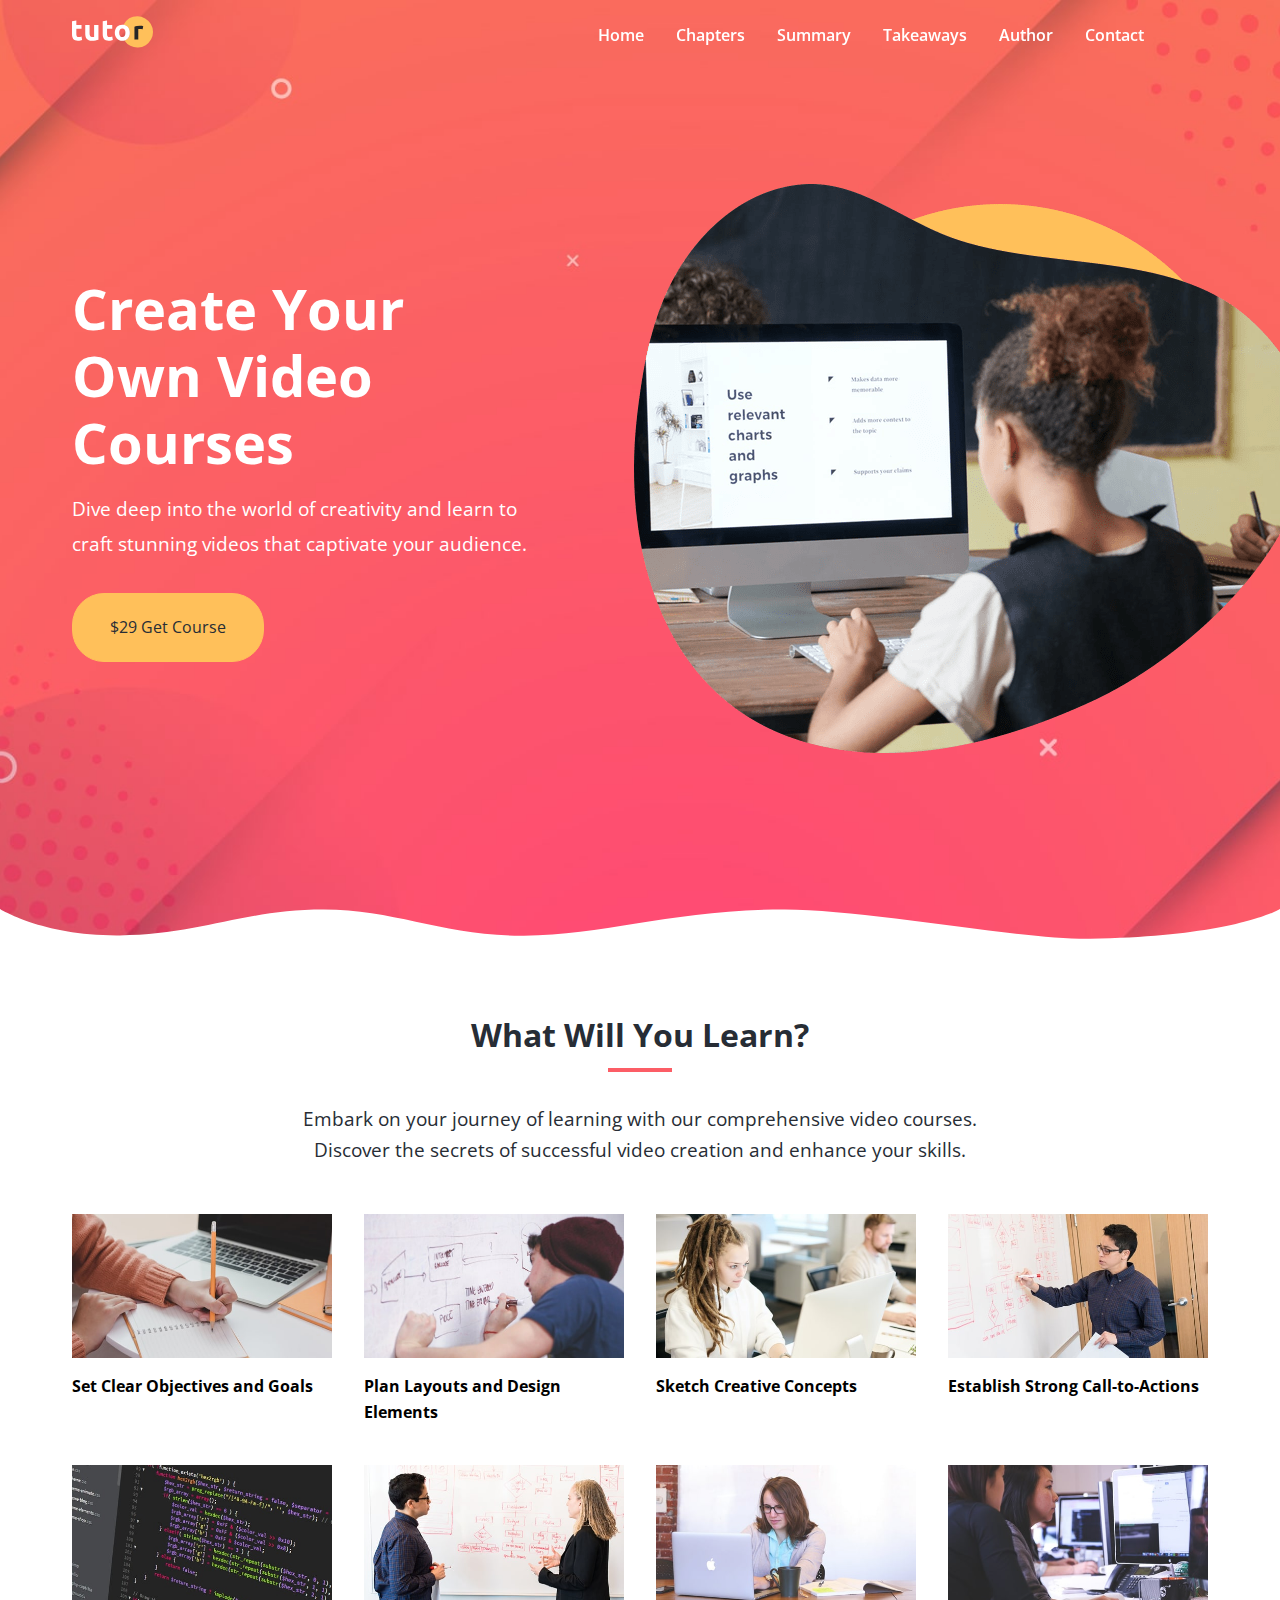
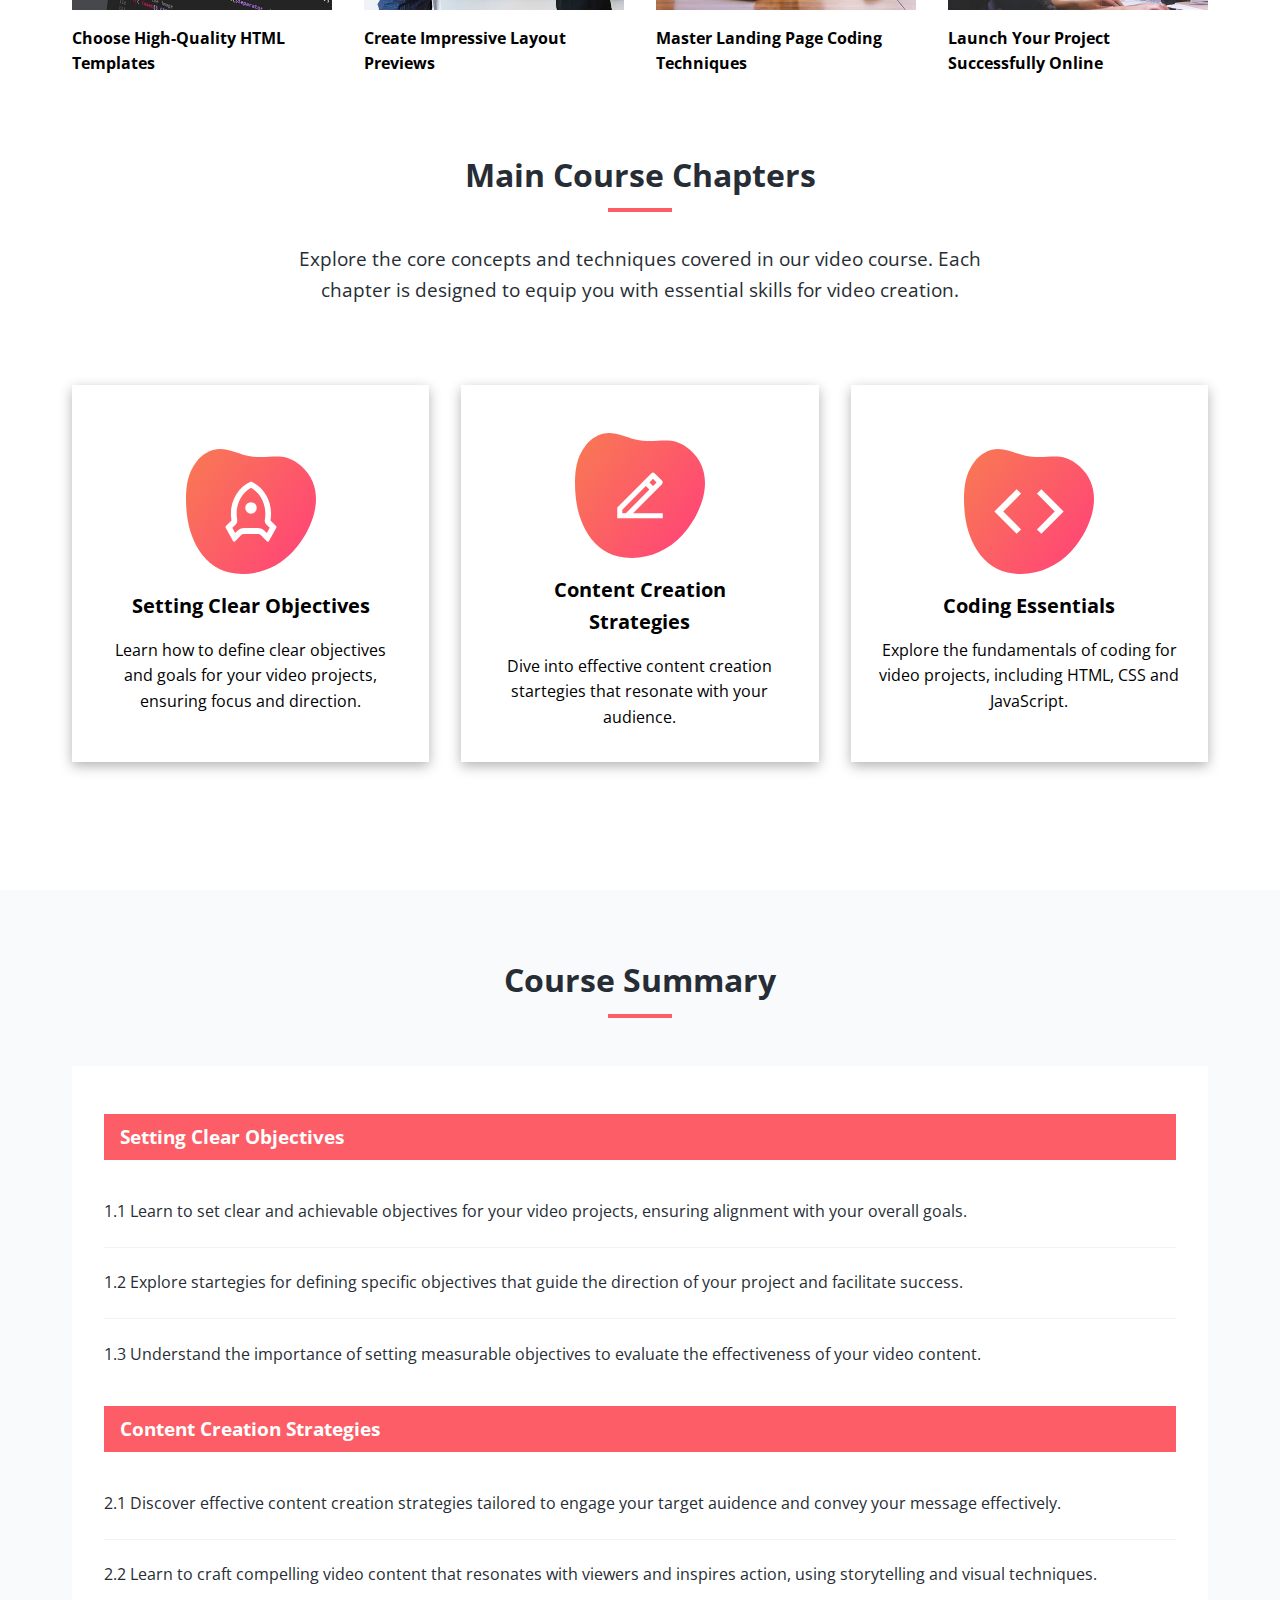
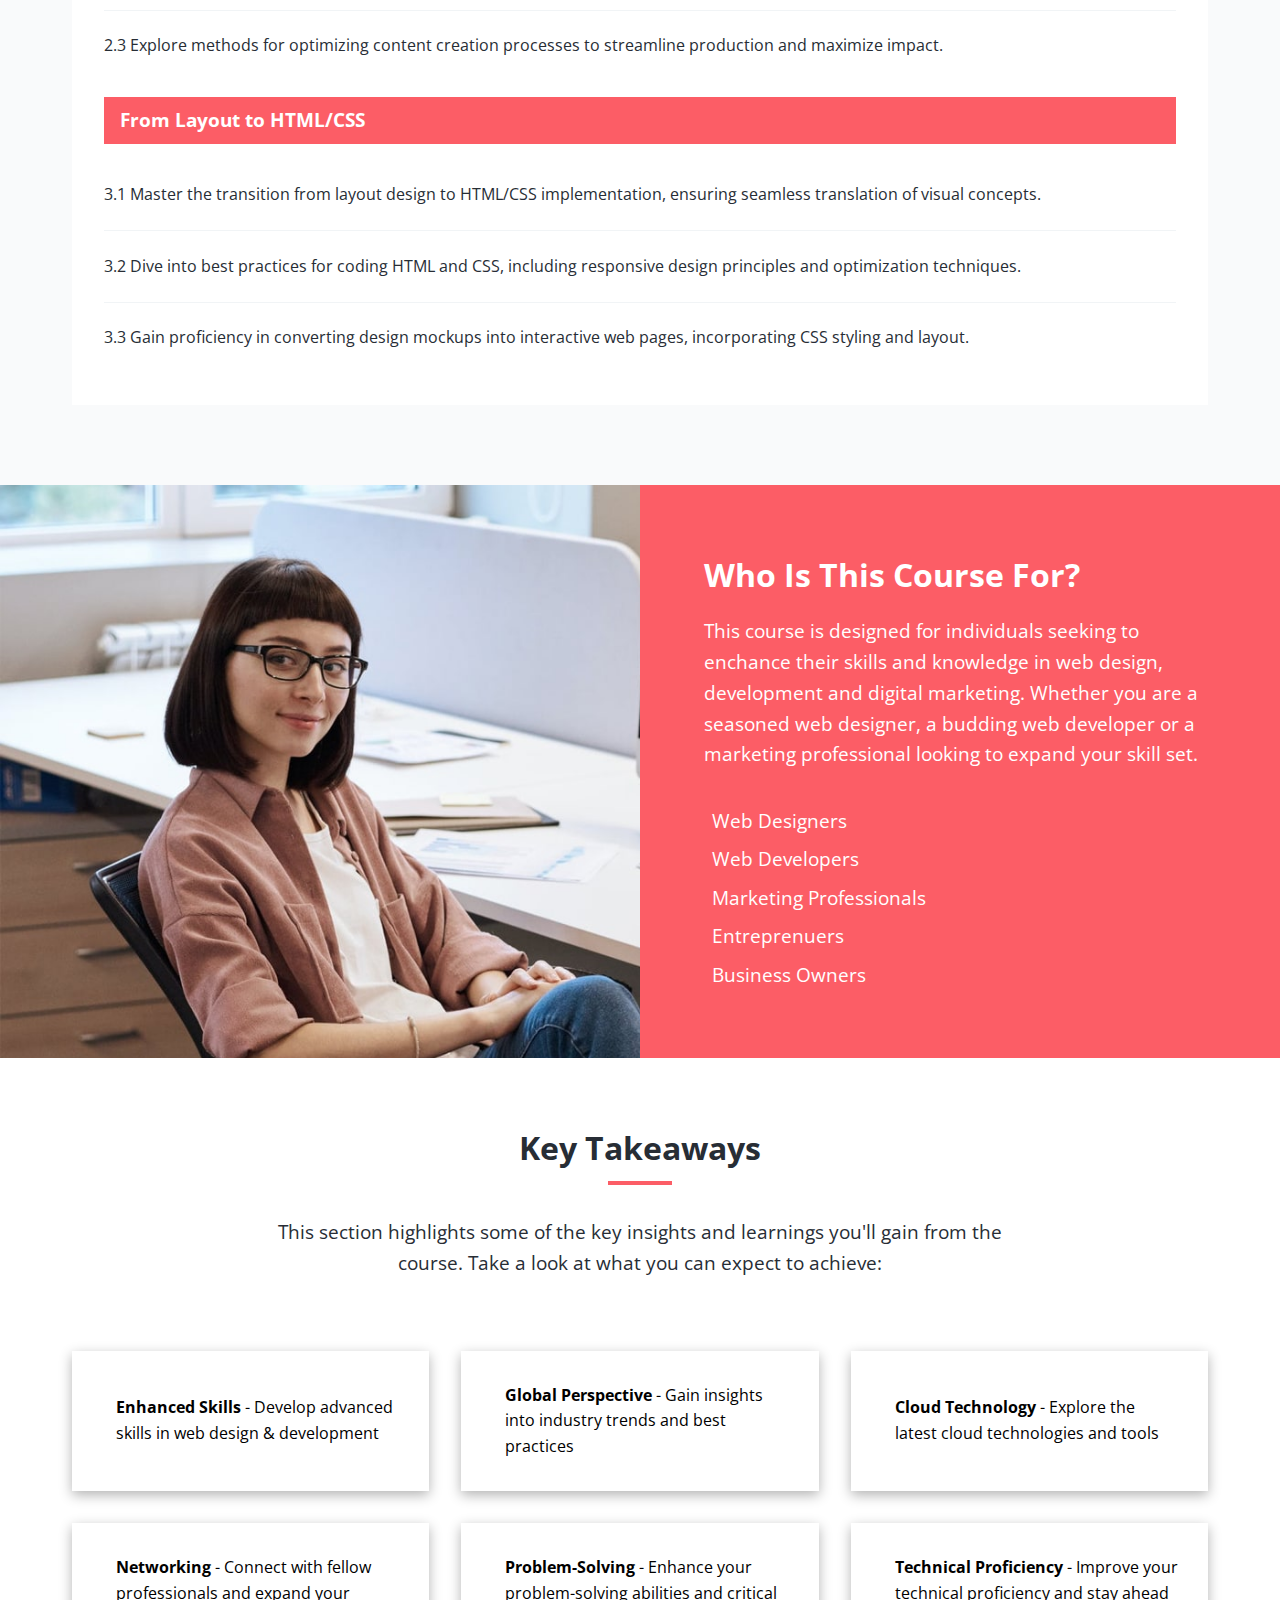
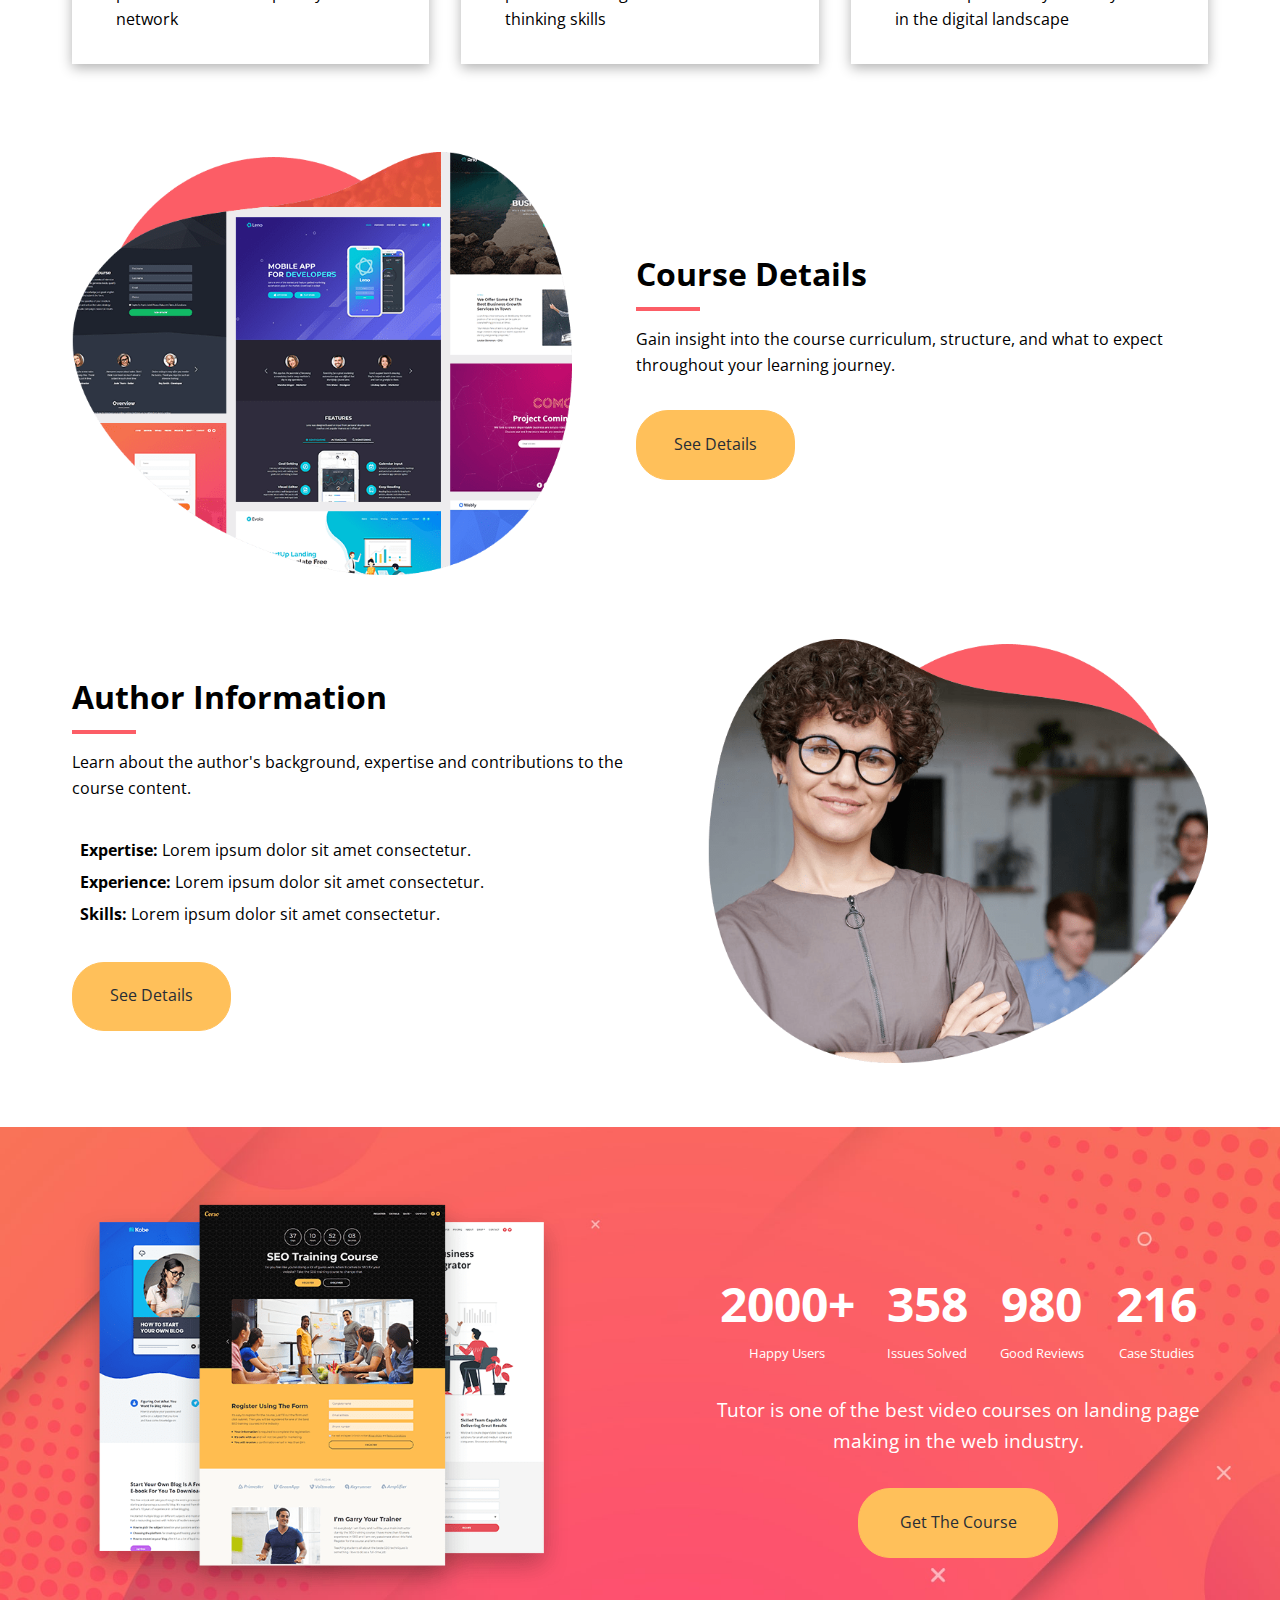
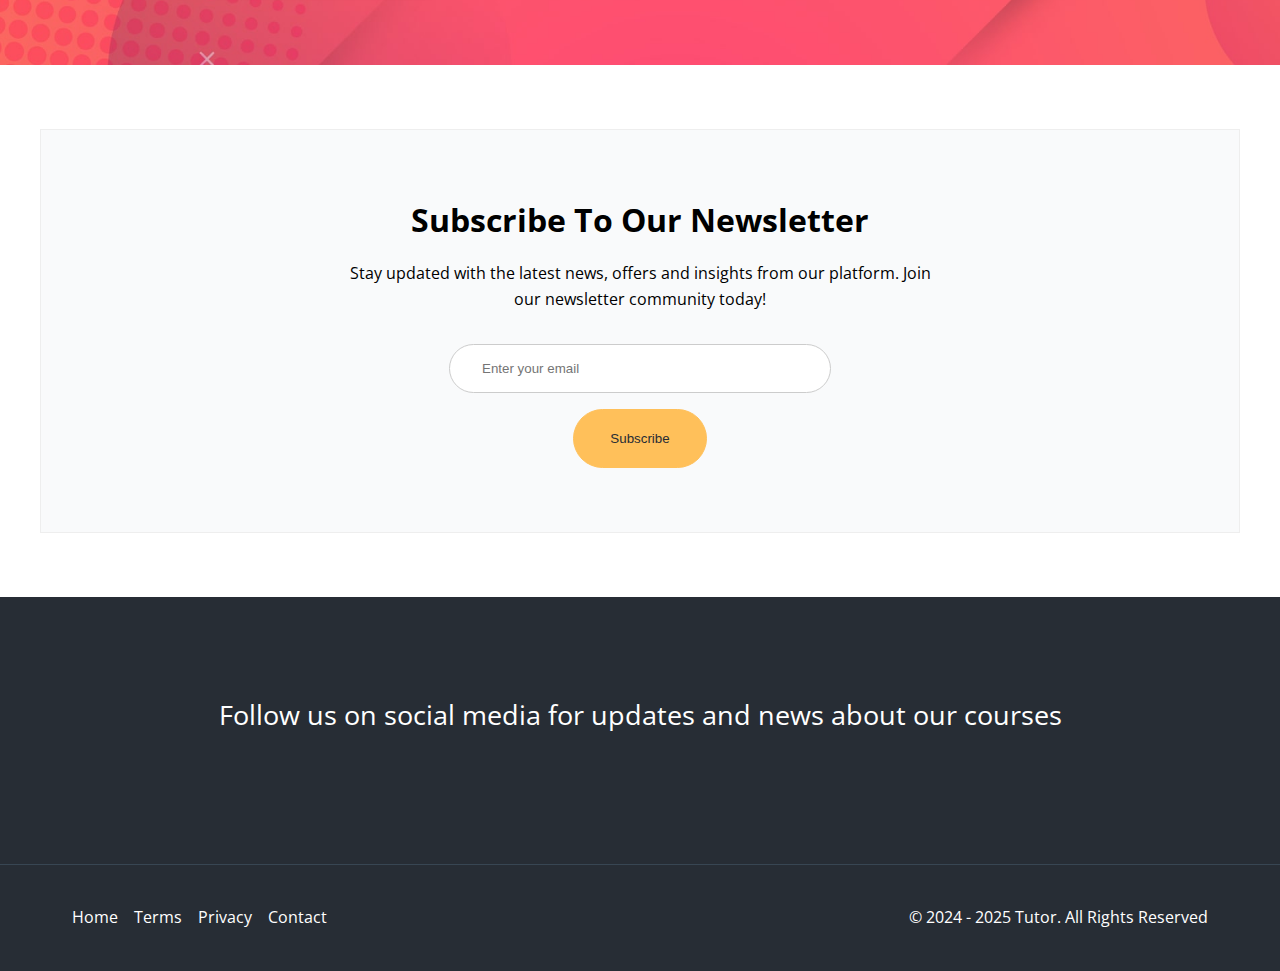
<file: index.html>
<!DOCTYPE html>
<html lang="en">
<head>
  <meta charset="UTF-8">
  <meta name="viewport" content="width=device-width, initial-scale=1.0">
  <link rel="preconnect" href="https://fonts.googleapis.com">
  <link rel="preconnect" href="https://fonts.gstatic.com" crossorigin>
  <link href="https://fonts.googleapis.com/css2?family=Open+Sans:ital,wght@0,300..800;1,300..800&display=swap" rel="stylesheet">
  <link rel="stylesheet" href="https://cdnjs.cloudflare.com/ajax/libs/font-awesome/6.5.2/css/all.min.css" integrity="sha512-SnH5WK+bZxgPHs44uWIX+LLJAJ9/2PkPKZ5QiAj6Ta86w+fsb2TkcmfRyVX3pBnMFcV7oQPJkl9QevSCWr3W6A==" crossorigin="anonymous" referrerpolicy="no-referrer" />
  <link rel="stylesheet" href="css/styles.css">
  <link rel="icon" href="images/favicon.png">
  <title>Welcome To Tutor</title>
</head>
<body>
  <!-- Navbar -->
  <nav class="navbar" role="navigation" aria-label="Main Navigation">
    <div class="navbar-flex container">
      <a href="/" aria-label="Logo Home Link">
        <img src="images/logo.svg" alt="Tutor Logo">
      </a>

      <!-- Desktop Menu -->
      <div class="main-menu-items">
        <ul class="main-menu-list">
          <li>
            <a href="/">Home</a>
          </li>

          <li>
            <a href="#chapters">Chapters</a>
          </li>

          <li>
            <a href="#summary">Summary</a>
          </li>

          <li>
            <a href="#takeaways">Takeaways</a>
          </li>

          <li>
            <a href="#author">Author</a>
          </li>

          <li>
            <a href="contact.html">Contact</a>
          </li>

          <li>
            <a href="facebook.com" target="_blank" aria-label="Follow us on Facebook">
              <i class="fa-brands fa-facebook"></i>
            </a>
          </li>

          <li>
            <a href="twitter.com" target="_blank" aria-label="Follow us on Twitter">
              <i class="fa-brands fa-twitter"></i>
            </a>
          </li>
        </ul>
      </div>

      <!-- Mobile Menu -->
      <div class="mobile-menu">
        <!-- Hamburger Button -->
        <div class="mobile-menu-toggle" role="button" aria-expanded="false" aria-controls="mobile-menu-items" aria-label="Open mobile menu" tabindex="0">
          <i class="fas fa-bars fa-2x"></i>
        </div>

        <!-- Mobile Menu Items -->
        <div id="mobile-menu-items" class="mobile-menu-items">
          <ul class="mobile-menu-list">
            <li>
              <a href="/">Home</a>
            </li>

            <li>
              <a href="#chapters">Chapters</a>
            </li>

            <li>
              <a href="#summary">Summary</a>
            </li>

            <li>
              <a href="#takeaways">Takeaways</a>
            </li>

            <li>
              <a href="#author">Author</a>
            </li>

            <li>
              <a href="contact.html">Contact</a>
            </li>

            <li>
              <a href="facebook.com" target="_blank" aria-label="Follow us on Facebook">
                <i class="fa-brands fa-facebook"></i>
              </a>
            </li>

            <li>
              <a href="twitter.com" target="_blank" aria-label="Follow us on Twitter">
                <i class="fa-brands fa-twitter"></i>
              </a>
            </li>
          </ul>
        </div>
      </div>
    </div>
  </nav>

  <!-- Hero Section -->
  <header class="hero">
    <div class="container hero-flex">
      <div class="hero-content">
        <h1>Create Your Own Video Courses</h1>
        <p>Dive deep into the world of creativity and learn to craft stunning videos that captivate your audience.</p>
        <a href="" class="btn">$29 Get Course</a>
      </div>
      <img src="images/header-course.png" alt="hero">
    </div>

    <svg
      class="frame-decoration"
      data-name="Layer 2"
      xmlns="http://www.w3.org/2000/svg"
      preserveAspectRatio="none"
      viewBox="0 0 1920 192.275"
    >
      <defs>
        <style>
          .cls-1 {
            fill: #ffffff;
          }
        </style>
      </defs>
      <title>frame-decoration</title>
      <path
        class="cls-1"
        d="M0,158.755s63.9,52.163,179.472,50.736c121.494-1.5,185.839-49.738,305.984-49.733,109.21,0,181.491,51.733,300.537,50.233,123.941-1.562,225.214-50.126,390.43-50.374,123.821-.185,353.982,58.374,458.976,56.373,217.907-4.153,284.6-57.236,284.6-57.236V351.03H0V158.755Z"
        transform="translate(0 -158.755)"
      />
    </svg>
  </header>

  <!-- Learn Section -->
  <section class="learn">
    <div class="container">
      <div class="section-header">
        <h2>What Will You Learn?</h2>
        <div class="heading-border"></div>
        <p>Embark on your journey of learning with our comprehensive video courses. Discover the secrets of successful video creation and enhance your skills.</p>
      </div>

      <div class="topics">
        <div class="topic">
          <div class="topic-image">
            <img src="images/description-1.jpg" alt="topic">
          </div>
          <div class="topic-text">
            <h3>Set Clear Objectives and Goals</h3>
          </div>
        </div>

        <div class="topic">
          <div class="topic-image">
            <img src="images/description-2.jpg" alt="topic">
          </div>
          <div class="topic-text">
            <h3>Plan Layouts and Design Elements</h3>
          </div>
        </div>

        <div class="topic">
          <div class="topic-image">
            <img src="images/description-3.jpg" alt="topic">
          </div>
          <div class="topic-text">
            <h3>Sketch Creative Concepts</h3>
          </div>
        </div>

        <div class="topic">
          <div class="topic-image">
            <img src="images/description-4.jpg" alt="topic">
          </div>
          <div class="topic-text">
            <h3>Establish Strong Call-to-Actions</h3>
          </div>
        </div>

        <div class="topic">
          <div class="topic-image">
            <img src="images/description-5.jpg" alt="topic">
          </div>
          <div class="topic-text">
            <h3>Choose High-Quality HTML Templates</h3>
          </div>
        </div>

        <div class="topic">
          <div class="topic-image">
            <img src="images/description-6.jpg" alt="topic">
          </div>
          <div class="topic-text">
            <h3>Create Impressive Layout Previews</h3>
          </div>
        </div>

        <div class="topic">
          <div class="topic-image">
            <img src="images/description-7.jpg" alt="topic">
          </div>
          <div class="topic-text">
            <h3>Master Landing Page Coding Techniques</h3>
          </div>
        </div>

        <div class="topic">
          <div class="topic-image">
            <img src="images/description-8.jpg" alt="topic">
          </div>
          <div class="topic-text">
            <h3>Launch Your Project Successfully Online</h3>
          </div>
        </div>
      </div>
    </div>
  </section>

  <!-- Course Chapters Section -->
  <section id="chapters" class="chapters section">
    <div class="container">
      <div class="section-header">
        <h2>Main Course Chapters</h2>
        <div class="heading-border"></div>
        <p>Explore the core concepts and techniques covered in our video course. Each chapter is designed to equip you with essential skills for video creation.</p>
      </div>

      <div class="chapter-cards">
        <div class="card">
          <img src="images/chapters-icon-1.svg" alt="chapter 1">
          <h3>Setting Clear Objectives</h3>
          <p>Learn how to define clear objectives and goals for your video projects, ensuring focus and direction.</p>
        </div>

        <div class="card">
          <img src="images/chapters-icon-2.svg" alt="chapter 2">
          <h3>Content Creation Strategies</h3>
          <p>Dive into effective content creation startegies that resonate with your audience.</p>
        </div>

        <div class="card">
          <img src="images/chapters-icon-3.svg" alt="chapter 3">
          <h3>Coding Essentials</h3>
          <p>Explore the fundamentals of coding for video projects, including HTML, CSS and JavaScript.</p>
        </div>
      </div>
    </div>
  </section>

  <!-- Course Summary Section -->
  <section id="summary" class="summary">
    <div class="container">
      <div class="section-header">
        <h2>Course Summary</h2>
        <div class="heading-border"></div>
      </div>

      <div class="section-lists">
        <div class="list">
          <div class="list-header">Setting Clear Objectives</div>
          <div class="list-item">1.1 Learn to set clear and achievable objectives for your video projects, ensuring alignment with your overall goals.</div>
          <div class="list-item">1.2 Explore startegies for defining specific objectives that guide the direction of your project and facilitate success.</div>
          <div class="list-item">1.3 Understand the importance of setting measurable objectives to evaluate the effectiveness of your video content.</div>
        </div>

        <div class="list">
          <div class="list-header">Content Creation Strategies</div>
          <div class="list-item">2.1 Discover effective content creation strategies tailored to engage your target auidence and convey your message effectively.</div>
          <div class="list-item">2.2 Learn to craft compelling video content that resonates with viewers and inspires action, using storytelling and visual techniques.</div>
          <div class="list-item">2.3 Explore methods for optimizing content creation processes to streamline production and maximize impact.</div>
        </div>

        <div class="list">
          <div class="list-header">From Layout to HTML/CSS</div>
          <div class="list-item">3.1 Master the transition from layout design to HTML/CSS implementation, ensuring seamless translation of visual concepts.</div>
          <div class="list-item">3.2 Dive into best practices for coding HTML and CSS, including responsive design principles and optimization techniques.</div>
          <div class="list-item">3.3 Gain proficiency in converting design mockups into interactive web pages, incorporating CSS styling and layout.</div>
        </div>
      </div>
    </div>
  </section>

  <!-- Info Section -->
  <section id="info" class="info">
    <div class="info-container">
      <div class="info-left"></div>
      <div class="info-content">
        <h2>Who Is This Course For?</h2>
        <p>This course is designed for individuals seeking to enchance their skills and knowledge in web design, development and digital marketing. Whether you are a seasoned web designer, a budding web developer or a marketing professional looking to expand your skill set.</p>
        <ul>
          <li><i class="fas fa-check"></i> Web Designers</li>
          <li><i class="fas fa-check"></i> Web Developers</li>
          <li><i class="fas fa-check"></i> Marketing Professionals</li>
          <li><i class="fas fa-check"></i> Entreprenuers</li>
          <li><i class="fas fa-check"></i> Business Owners</li>
        </ul>
      </div>
    </div>
  </section>

  <!-- Takeaways Section -->
  <section id="takeaways" class="takeaways section">
    <div class="container">
      <div class="section-header">
        <h2>Key Takeaways</h2>
        <div class="heading-border"></div>
        <p>This section highlights some of the key insights and learnings you'll gain from the course. Take a look at what you can expect to achieve:</p>
      </div>
      <div class="takeaways-cards">
        <div class="card">
          <i class="fas fa-rocket fa-3x text-primary"></i>
          <p><strong>Enhanced Skills</strong> - Develop advanced skills in web design & development</p>
        </div>

        <div class="card">
          <i class="fas fa-globe fa-3x text-primary"></i>
          <p><strong>Global Perspective</strong> - Gain insights into industry trends and best practices</p>
        </div>

        <div class="card">
          <i class="fas fa-cloud fa-3x text-primary"></i>
          <p><strong>Cloud Technology</strong> - Explore the latest cloud technologies and tools</p>
        </div>

        <div class="card">
          <i class="fas fa-user fa-3x text-primary"></i>
          <p><strong>Networking</strong> - Connect with fellow professionals and expand your network</p>
        </div>

        <div class="card">
          <i class="fas fa-cog fa-3x text-primary"></i>
          <p><strong>Problem-Solving</strong> - Enhance your problem-solving abilities and critical thinking skills</p>
        </div>

        <div class="card">
          <i class="fas fa-server fa-3x text-primary"></i>
          <p><strong>Technical Proficiency</strong> - Improve your technical proficiency and stay ahead in the digital landscape</p>
        </div>
      </div>
    </div>
  </section>

  <!-- Course Details Section -->
  <section id="details" class="details section">
    <div class="container details-flex">
      <img src="images/details.png" alt="details">
      <div class="details-content">
        <h2>Course Details</h2>
        <div class="heading-border"></div>
        <p>Gain insight into the course curriculum, structure, and what to expect throughout your learning journey.</p>
        <a href="#" class="btn">See Details</a>
      </div>
    </div>
  </section>

  <!-- Author Info Section -->
  <section id="author" class="details section">
    <div class="container details-flex">
      <img src="images/author.png" alt="author">
      <div class="details-content">
        <h2>Author Information</h2>
        <div class="heading-border"></div>
        <p>Learn about the author's background, expertise and contributions to the course content.</p>
        <ul>
          <li>
            <i class="fas fa-chevron-circle-right text-primary"></i>
            <strong>Expertise:</strong> Lorem ipsum dolor sit amet consectetur.
          </li>

          <li>
            <i class="fas fa-chevron-circle-right text-primary"></i>
            <strong>Experience:</strong> Lorem ipsum dolor sit amet consectetur.
          </li>

          <li>
            <i class="fas fa-chevron-circle-right text-primary"></i>
            <strong>Skills:</strong> Lorem ipsum dolor sit amet consectetur.
          </li>
        </ul>
        <a href="#" class="btn">See Details</a>
      </div>
    </div>
  </section>

  <!-- Stats Section -->
  <section id="stats" class="stats section">
    <div class="container stats-flex">
      <img src="images/stats.png" alt="stats">
      <div class="stats-content">
        <div class="stats-numbers">
          <div>
            <h3 aria-labelledby="stats-happy-users">2000+</h3>
            <p id="stats-happy-users">Happy Users</p>
          </div>

          <div>
            <h3 aria-labelledby="stats-issues-solved">358</h3>
            <p id="stats-issues-solved">Issues Solved</p>
          </div>

          <div>
            <h3 aria-labelledby="stats-good-reviews">980</h3>
            <p id="stats-good-reviews">Good Reviews</p>
          </div>

          <div>
            <h3 aria-labelledby="stats-case-studies">216</h3>
            <p id="stats-case-studies">Case Studies</p>
          </div>
        </div>

        <p class="stats-text">Tutor is one of the best video courses on landing page making in the web industry.</p>
        <a href="#" class="btn">Get The Course</a>
      </div>
    </div>
  </section>

  <!-- Newsletter Section -->
  <section id="newsletter" class="newsletter section">
    <div class="container newsletter-flex">
      <h2>Subscribe To Our Newsletter</h2>
      <p>Stay updated with the latest news, offers and insights from our platform. Join our newsletter community today!</p>
      <form>
        <input type="email" name="email" id="email" placeholder="Enter your email">
        <button type="submit" class="btn">Subscribe</button>
      </form>
    </div>
  </section>

  <!-- Social -->
  <section class="social section">
    <div class="container">
      <p>Follow us on social media for updates and news about our courses</p>
      <div class="social-icons">
        <a href="https://facebook.com" target="_blank" aria-label="Follow us on Facebook"><i class="fa-brands fa-facebook fa-2x"></i></a>
        <a href="https://twitter.com" target="_blank" aria-label="Follow us on Twitter"><i class="fa-brands fa-twitter fa-2x"></i></a>
        <a href="https://instagram.com" target="_blank" aria-label="Follow us on Instagram"><i class="fa-brands fa-instagram fa-2x"></i></a>
        <a href="https://linkedin.com" target="_blank" aria-label="Follow us on LinkedIn"><i class="fa-brands fa-linkedin fa-2x"></i></a>
        <a href="https://youtube.com" target="_blank" aria-label="Follow us on YouTube"><i class="fa-brands fa-youtube fa-2x"></i></a>
        <a href="https://pinterest.com" target="_blank" aria-label="Follow us on Pinterest"><i class="fa-brands fa-pinterest fa-2x"></i></a>
      </div>
    </div>
  </section>

  <!-- Footer -->
  <footer class="footer">
    <div class="container footer-flex">
      <ul class="footer-links">
        <li><a href="#">Home</a></li>
        <li><a href="#">Terms</a></li>
        <li><a href="#">Privacy</a></li>
        <li><a href="contact.html">Contact</a></li>
      </ul>

      <p>&copy; 2024 - 2025 Tutor. All Rights Reserved</p>
    </div>
  </footer>

  <script src="./js/script.js"></script>
</body>
</html>
</file>
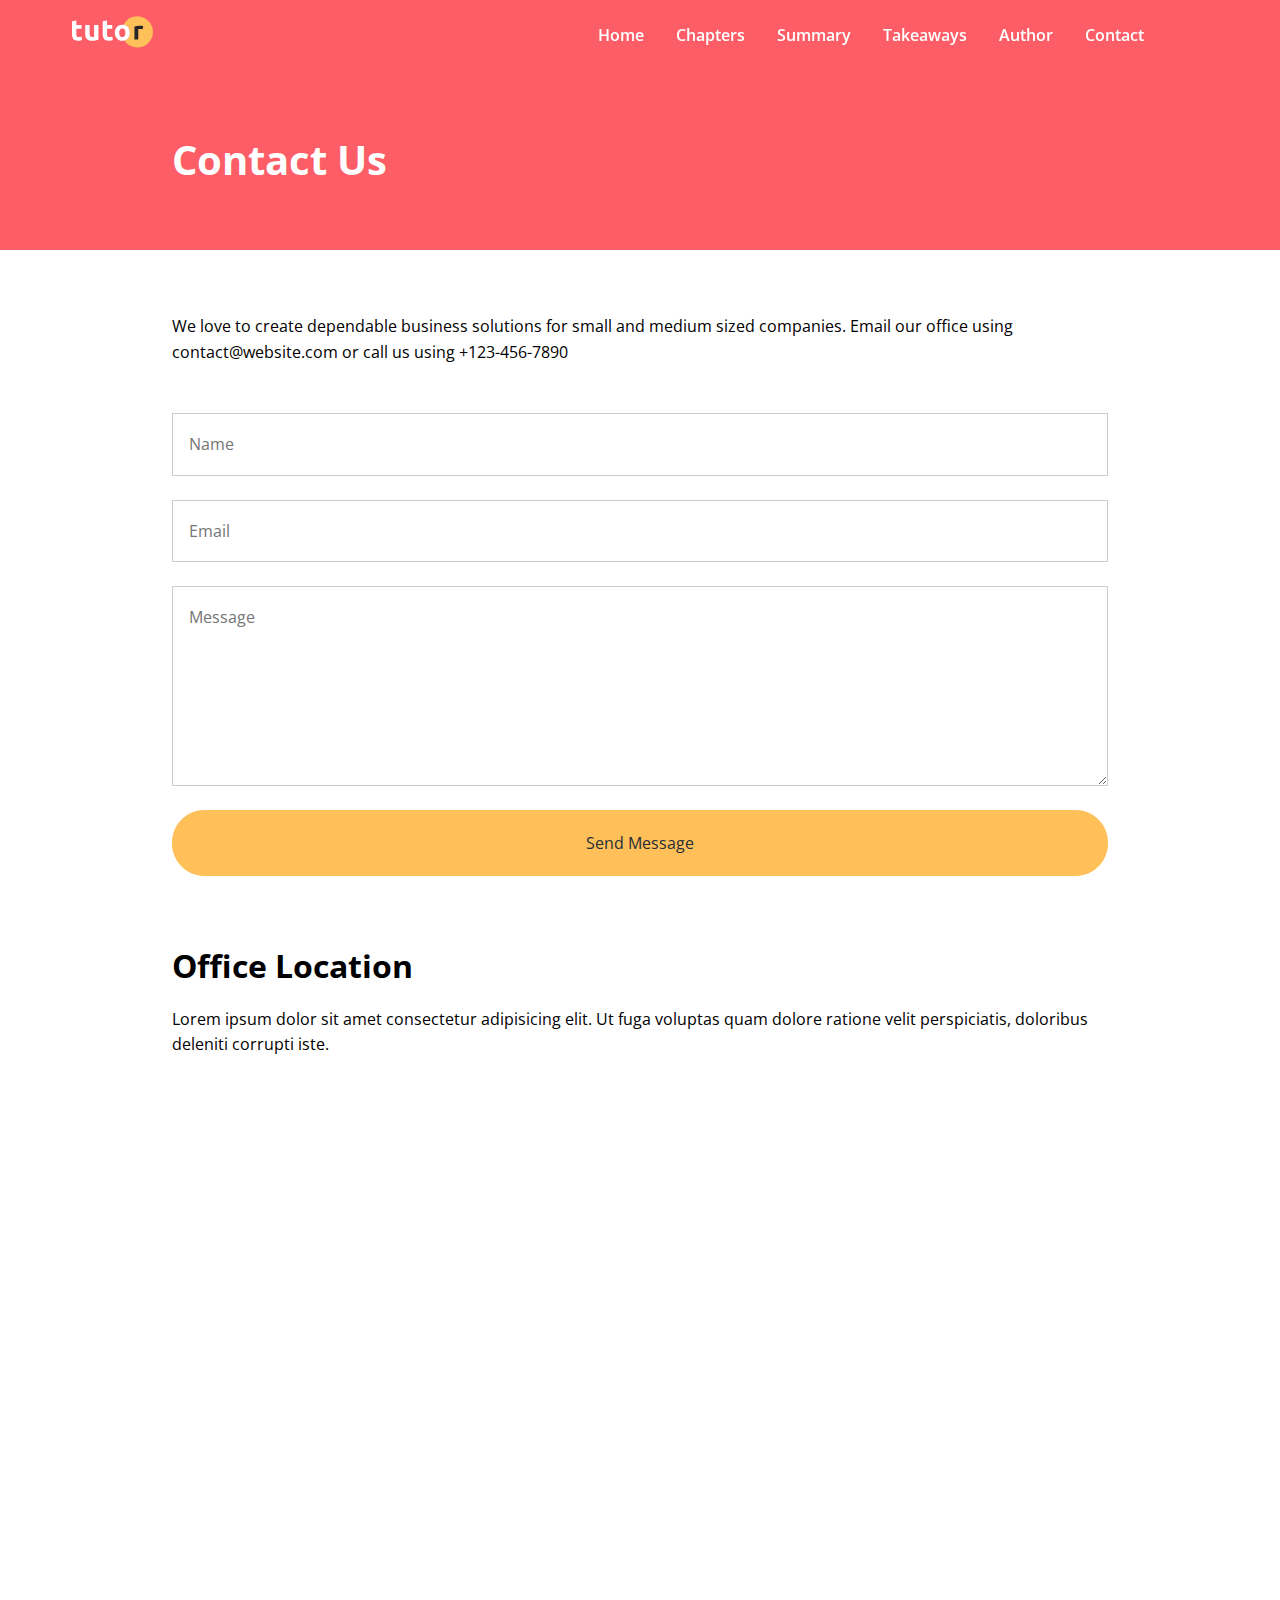
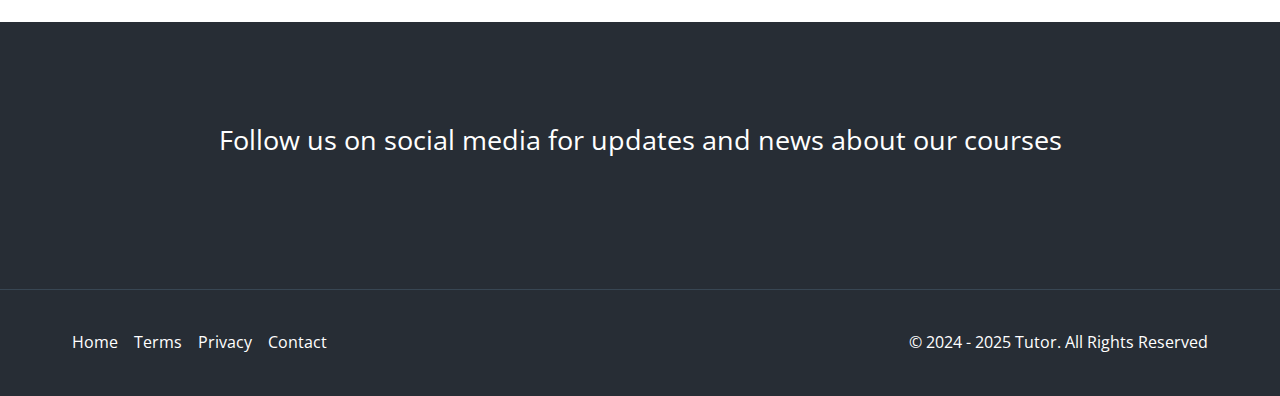
<file: contact.html>
<!DOCTYPE html>
<html lang="en">
<head>
  <meta charset="UTF-8">
  <meta name="viewport" content="width=device-width, initial-scale=1.0">
  <link rel="preconnect" href="https://fonts.googleapis.com">
  <link rel="preconnect" href="https://fonts.gstatic.com" crossorigin>
  <link href="https://fonts.googleapis.com/css2?family=Open+Sans:ital,wght@0,300..800;1,300..800&display=swap" rel="stylesheet">
  <link rel="stylesheet" href="https://cdnjs.cloudflare.com/ajax/libs/font-awesome/6.5.2/css/all.min.css" integrity="sha512-SnH5WK+bZxgPHs44uWIX+LLJAJ9/2PkPKZ5QiAj6Ta86w+fsb2TkcmfRyVX3pBnMFcV7oQPJkl9QevSCWr3W6A==" crossorigin="anonymous" referrerpolicy="no-referrer" />
  <link rel="stylesheet" href="css/styles.css">
  <link rel="icon" href="images/favicon.png">
  <title>Welcome To Tutor</title>
</head>
<body>
  <!-- Navbar -->
  <nav class="navbar" role="navigation" aria-label="Main Navigation">
    <div class="navbar-flex container">
      <a href="/" aria-label="Logo Home Link">
        <img src="images/logo.svg" alt="Tutor Logo">
      </a>

      <!-- Desktop Menu -->
      <div class="main-menu-items">
        <ul class="main-menu-list">
          <li>
            <a href="/">Home</a>
          </li>

          <li>
            <a href="#chapters">Chapters</a>
          </li>

          <li>
            <a href="#summary">Summary</a>
          </li>

          <li>
            <a href="#takeaways">Takeaways</a>
          </li>

          <li>
            <a href="#author">Author</a>
          </li>

          <li>
            <a href="contact.html">Contact</a>
          </li>

          <li>
            <a href="facebook.com" target="_blank" aria-label="Follow us on Facebook">
              <i class="fa-brands fa-facebook"></i>
            </a>
          </li>

          <li>
            <a href="twitter.com" target="_blank" aria-label="Follow us on Twitter">
              <i class="fa-brands fa-twitter"></i>
            </a>
          </li>
        </ul>
      </div>

      <!-- Mobile Menu -->
      <div class="mobile-menu">
        <!-- Hamburger Button -->
        <div class="mobile-menu-toggle" role="button" aria-expanded="false" aria-controls="mobile-menu-items" aria-label="Open mobile menu" tabindex="0">
          <i class="fas fa-bars fa-2x"></i>
        </div>

        <!-- Mobile Menu Items -->
        <div id="mobile-menu-items" class="mobile-menu-items">
          <ul class="mobile-menu-list">
            <li>
              <a href="/">Home</a>
            </li>

            <li>
              <a href="#chapters">Chapters</a>
            </li>

            <li>
              <a href="#summary">Summary</a>
            </li>

            <li>
              <a href="#takeaways">Takeaways</a>
            </li>

            <li>
              <a href="#author">Author</a>
            </li>

            <li>
              <a href="contact.html">Contact</a>
            </li>

            <li>
              <a href="facebook.com" target="_blank" aria-label="Follow us on Facebook">
                <i class="fa-brands fa-facebook"></i>
              </a>
            </li>

            <li>
              <a href="twitter.com" target="_blank" aria-label="Follow us on Twitter">
                <i class="fa-brands fa-twitter"></i>
              </a>
            </li>
          </ul>
        </div>
      </div>
    </div>
  </nav>

  <!-- Inner Header -->
  <header class="inner-header">
    <div class="container-sm">
      <h1>Contact Us</h1>
    </div>
  </header>

  <!-- Contact Form -->
  <section class="contact-form section">
    <div class="container-sm">
      <p>We love to create dependable business solutions for small and medium sized companies. Email our office using contact@website.com or call us using +123-456-7890</p>

      <form>
        <input type="text" name="name" placeholder="Name">
        <input type="email" name="email" placeholder="Email">
        <textarea name="message" placeholder="Message"></textarea>
        <button type="submit" class="btn">Send Message</button>
      </form>
    </div>
  </section>

  <!-- Location -->
  <section class="location section">
    <div class="container-sm">
      <h2>Office Location</h2>
      <p>Lorem ipsum dolor sit amet consectetur adipisicing elit. Ut fuga voluptas quam dolore ratione velit perspiciatis, doloribus deleniti corrupti iste.</p>
      <div class="map">
        <iframe src="https://www.google.com/maps/embed?pb=!1m18!1m12!1m3!1d1241.5303553091994!2d-0.14076024298621118!3d51.51210217963597!2m3!1f0!2f0!3f0!3m2!1i1024!2i768!4f13.1!3m3!1m2!1s0x487604d502268421%3A0x6a7d62889992f993!2sRegent+St%2C+Soho%2C+London+W1B+5TH%2C+UK!5e0!3m2!1sen!2sro!4v1476174541049" allowfullscreen></iframe>
      </div>
    </div>
  </section>

  <!-- Social -->
  <section class="social section">
    <div class="container">
      <p>Follow us on social media for updates and news about our courses</p>
      <div class="social-icons">
        <a href="https://facebook.com" target="_blank" aria-label="Follow us on Facebook"><i class="fa-brands fa-facebook fa-2x"></i></a>
        <a href="https://twitter.com" target="_blank" aria-label="Follow us on Twitter"><i class="fa-brands fa-twitter fa-2x"></i></a>
        <a href="https://instagram.com" target="_blank" aria-label="Follow us on Instagram"><i class="fa-brands fa-instagram fa-2x"></i></a>
        <a href="https://linkedin.com" target="_blank" aria-label="Follow us on LinkedIn"><i class="fa-brands fa-linkedin fa-2x"></i></a>
        <a href="https://youtube.com" target="_blank" aria-label="Follow us on YouTube"><i class="fa-brands fa-youtube fa-2x"></i></a>
        <a href="https://pinterest.com" target="_blank" aria-label="Follow us on Pinterest"><i class="fa-brands fa-pinterest fa-2x"></i></a>
      </div>
    </div>
  </section>

  <!-- Footer -->
  <footer class="footer">
    <div class="container footer-flex">
      <ul class="footer-links">
        <li><a href="#">Home</a></li>
        <li><a href="#">Terms</a></li>
        <li><a href="#">Privacy</a></li>
        <li><a href="contact.html">Contact</a></li>
      </ul>

      <p>&copy; 2024 - 2025 Tutor. All Rights Reserved</p>
    </div>
  </footer>

  <script src="./js/script.js"></script>
</body>
</html>
</file>
<file: css/styles.css>
*,
*::before,
*::after {
  margin: 0;
  padding: 0;
  box-sizing: border-box;
}

:root {
  --primary-color: #fc5d66;
  --secondary-color: #ffc05a;
  --light-color: #f9fafb;
  --dark-color: #272d35;
}

html,
body {
  font-family: 'Open Sans', sans-serif;
  line-height: 1.6;
  scroll-behavior: smooth;
}

a {
  text-decoration: none;
}

ul {
  list-style: none;
}

img {
  max-width: 100%;
}

/* Utility Classes */
.container {
  max-width: 1200px;
  margin: 0 auto;
  padding: 0 2rem;
}

.container-sm {
  max-width: 1000px;
  margin: 0 auto;
  padding: 0 2rem;
}

/* Button */
.btn {
  display: inline-block;
  padding: 1.3rem 2.3rem;
  border: 1px solid var(--secondary-color);
  border-radius: 32px;
  background-color: var(--secondary-color);
  color: var(--dark-color);
  cursor: pointer;
  transition: all 0.2s;
}

.btn:hover {
  background-color: var(--primary-color);
  color: #fff;
  border-color: #fff;
}

/* Text Classes */
.text-primary {
  color: var(--primary-color);
}

.text-secondary {
  color: var(--secondary-color);
}

.section {
  margin: 4rem 0;
}

/* Section Header */
.section-header {
  max-width: 750px;
  margin: 0 auto;
  text-align: center;
  margin-bottom: 3rem;
}

.section-header h2 {
  font-size: 2rem;
  font-weight: 700;
  color: var(--dark-color);
  margin-bottom: 0.5rem;
}

.section-header p {
  font-size: 1.2rem;
  color: var(--dark-color);
}

.heading-border {
  width: 64px;
  height: 4px;
  background-color: var(--primary-color);
  margin: 0 auto 2rem;
}

/* Card */
.card {
  display: flex;
  flex-direction: column;
  align-items: center;
  justify-content: center;
  text-align: center;
  padding: 2rem 1.75rem;
  background-color: #fff;
  box-shadow: 0 4px 12px 0 rgba(0, 0, 0, 0.3);
}

/* Navbar */
.navbar {
  background-color: transparent;
  color: #fff;
  padding: 1rem 2rem;
  position: fixed;
  top: 0;
  right: 0;
  left: 0;
  z-index: 1000;
  transition: background-color 0.3s ease-in-out;
}

.navbar.navbar-scroll {
  background-color: rgba(235, 77, 85, 0.8);
  backdrop-filter: blur(10px);
}

.navbar-flex {
  display: flex;
  justify-content: space-between;
  align-items: center;
}

.navbar img {
  width: 81px;
  height: 32px;
}

.navbar .main-menu-list {
  display: flex;
  align-items: center;
  gap: 2rem;
  font-weight: 600;
}

.navbar a {
  color: #fff;
}

.navbar a:hover {
  color: var(--secondary-color);
}

.navbar i {
  font-size: 1.5rem;
}

/* Mobile Menu */
.mobile-menu {
  display: none;
}

.navbar .mobile-menu-toggle {
  color: #fff;
  cursor: pointer;
}

.navbar .mobile-menu-items {
  position: absolute;
  top: 100%;
  left: 0;
  width: 100%;
  background-color: rgba(0, 0, 0, 0.8);
  opacity: 0.95;
  padding: 3rem 2rem;
  text-align: center;
  box-shadow: 0 2px 5px rgba(0, 0, 0, 0.1);
  border-top: 1px solid rgba(255, 255, 255, 0.1);
  transform: translateX(100%);
  transition: transform 0.3s ease;
}

.navbar .mobile-menu-items.active {
  transform: translateX(0);
}

.navbar .mobile-menu-list {
  display: flex;
  flex-direction: column;
  gap: 2rem;
  font-size: 1.2rem;
}

/* Hero Section */
.hero {
  background: #000 url('../images/header-background.jpg') center center/cover no-repeat;
  padding: 11.5rem 2rem 8rem;
  color: #fff;
  overflow-x: hidden;
  position: relative;
}

.hero .hero-flex {
  display: flex;
  justify-content: space-between;
  align-items: center;
  gap: 6rem;
  padding-bottom: 8rem;
}

.hero .hero-content h1 {
  font-size: 3.5rem;
  line-height: 1.2;
  font-weight: 700;
  margin-bottom: 1rem;
}

.hero .hero-content p {
  font-size: 1.2rem;
  margin-bottom: 2rem;
  line-height: 1.8;
  font-weight: 400;
}

.hero img {
  width: 100%;
  margin-right: -100px;
}

.hero .frame-decoration {
  position: absolute;
  bottom: 0;
  left: 0;
  width: 100%;
  height: 100px;
}

/* Learn Topics Section */
.topics {
  display: grid;
  grid-template-columns: repeat(4, 1fr);
  gap: 2rem;
}

.topic img {
  transition: transform 0.3s;
}

.topic img:hover {
  transform: scale(1.1);
}

.topic h3 {
  font-size: 1rem;
  font-weight: 700;
  margin: 0.5rem 0;
}

/* Summary Section */
.summary {
  background-color: var(--light-color);
  color: var(--dark-color);
  padding: 4rem 2rem 5rem;
}

.summary .section-lists {
  background-color: #fff;
  padding: 2rem;
}

.summary .list-header {
  background-color: var(--primary-color);
  color: #fff;
  padding: 0.5rem 1rem;
  font-size: 1.2rem;
  font-weight: 700;
  margin: 1rem 0;
}

.summary .list-item {
  padding: 1.4rem 0;
  border-bottom: 1px solid #f1f4f6;
}

.summary .list-item:last-child {
  border-bottom: none;
}

/* Info Section */
.info-container {
  background: url('../images/audience.jpg') top center/cover no-repeat;
  display: flex;
}

.info-content {
  background-color: var(--primary-color);
  color: #fff;
  flex: 1;
  padding: 4rem;
}

.info-content h2 {
  font-size: 2rem;
  margin-bottom: 1rem;
  font-weight: 700;
}

.info-content p {
  font-size: 1.2rem;
  margin-bottom: 2rem;
}

.info-content ul li {
  font-size: 1.2rem;
  line-height: 2;
}

.info-content i {
  margin-right: 0.5rem;
  color: var(--secondary-color);
}

.info-left {
  width: 50%;
}

/* Chapter Cards */
.chapter-cards {
  display: grid;
  grid-template-columns: repeat(3, 1fr);
  gap: 2rem;
  padding: 2rem 0 4rem;
}

.chapter-cards img {
  width: 130px;
  margin-top: 1rem;
}

.chapter-cards h3 {
  font-size: 1.25rem;
  font-weight: 700;
  margin: 1rem;
}

/* Takeaways Section */
.takeaways-cards {
  display: grid;
  grid-template-columns: repeat(3, 1fr);
  gap: 2rem;
  padding: 1.5rem 0;
}

.takeaways-cards .card {
  flex-direction: row;
  text-align: left;
}

.takeaways-cards i {
  margin-right: 1rem;
}

/* Details Section */
.details .details-flex {
  display: flex;
  gap: 4rem;
  align-items: center;
  justify-content: center;
}

.details img {
  width: 100%;
  max-width: 500px;
}

.details h2 {
  font-size: 2rem;
  font-weight: 700;
  margin-bottom: 0.5rem;
}

.details .heading-border {
  margin: 0;
}

.details p {
  margin: 1rem 0 2rem;
}

/* Author Section */
.details + .details .details-flex {
  flex-direction: row-reverse;
}

.details ul {
  margin-bottom: 2rem;
}

.details ul li {
  line-height: 2;
}

.details i {
  margin-right: 0.5rem;
}

/* Stats Section */
.stats {
  background: #000 url('../images/stats-background.jpg') center center/cover no-repeat;
  color: #fff;
}

.stats-flex {
  display: flex;
  justify-content: space-between;
  align-items: center;
  padding: 4rem 2rem;
}

.stats img {
  width: 100%;
  max-width: 500px;
}

.stats-content {
  max-width: 500px;
}

.stats .stats-numbers {
  display: flex;
  gap: 2rem;
  margin: 2rem 0;
  text-align: center;
  justify-content: center;
  align-items: center;
  flex-wrap: wrap;
}

.stats .stats-numbers h3 {
  font-size: 3rem;
  font-weight: 700;
}

.stats .stats-numbers p {
  font-size: 0.8rem;
}

.stats .stats-text {
  font-size: 1.2rem;
  margin-bottom: 2rem;
  text-align: center;
}

.stats .btn {
  display: block;
  margin: 0 auto;
  text-align: center;
  width: 200px;
}

/* Newsletter Section */
.newsletter {
  text-align: center;
  margin: 0 2rem;
}

.newsletter-flex {
  display: flex;
  gap: 1rem;
  flex-direction: column;
  justify-content: center;
  align-items: center;
  background-color: var(--light-color);
  border: 1px solid #eee;
  padding: 4rem 2rem;
}

.newsletter h2 {
  font-size: 2rem;
  font-weight: 700;
}

.newsletter p {
  max-width: 600px;
}

.newsletter input[type='email'] {
  padding: 1rem 2rem;
  border: 1px solid #ccc;
  border-radius: 32px;
  width: 100%;
  max-width: 400px;
  margin: 1rem 0;
}

/* Social Section */
.social {
  background-color: var(--dark-color);
  color: #fff;
  padding: 6rem 2rem;
  text-align: center;
  font-size: 1.7rem;
  margin-bottom: 0;
}

.social a {
  color: #fff;
}

.social a:hover {
  color: var(--secondary-color);
}

.social p {
  margin-bottom: 2rem;
}

.social .social-icons {
  display: flex;
  justify-content: center;
  gap: 2rem;
  margin-top: 2rem;
}

/* Footer */
.footer {
  background-color: var(--dark-color);
  color: #fff;
  border-top: 1px solid #384653;
  padding: 0.5rem 2rem;
}

.footer-flex {
  display: flex;
  justify-content: space-between;
  align-items: center;
}

.footer a {
  color: #fff;
}

.footer a:hover {
  color: var(--secondary-color);
}

.footer ul {
  display: flex;
  justify-content: center;
  gap: 1rem;
  margin: 2rem 0;
}

/* Inner Header */
.inner-header {
  background-color: var(--primary-color);
  color: #fff;
  height: 250px;
  padding-top: 8rem;
}

.inner-header h1 {
  font-size: 2.5rem;
  font-weight: 700;
  margin-bottom: 1rem;
}

/* Contact Form */
.contact-form p {
  margin-bottom: 3rem;
}

.contact-form input,
.contact-form textarea {
  display: block;
  font-family: inherit;
  font-size: medium;
  width: 100%;
  margin: 1.5rem 0;
  border: 1px solid #ccc;
  padding: 1.2rem 1rem;
}

.contact-form textarea {
  height: 200px;
}

.contact-form button {
  display: block;
  width: 100%;
  font-size: inherit;
  font-family: inherit;
  margin: 0 auto;
}

/* Location & Map */
.location h2 {
  font-size: 2rem;
  font-weight: 700;
  margin-bottom: 1rem;
}

.location p {
  margin-bottom: 2rem;
}

.location .map {
  overflow: hidden;
  position: relative;
  height: 0;
  margin-bottom: 3rem;
  padding-bottom: 50%;
  border-radius: 0.25rem;
}

.location .map iframe {
  position: absolute;
  top: 0;
  left: 0;
  width: 100%;
  height: 100%;
  border: none;
}

/* Media Queries */
@media (max-width: 1200px) {
  .hero .hero-flex {
    gap: 2rem;
  }

  .hero img {
    max-width: 500px;
    margin-right: 0;
  }

  .hero .hero-content h1 {
    font-size: 3rem;
  }

  .topics {
    grid-template-columns: repeat(3, 1fr);
  }
}

@media (max-width: 992px) {
  .hero {
    text-align: center;
  }

  .hero .hero-flex {
    flex-direction: column;
    padding-bottom: 4rem;
  }

  .hero img {
    max-width: 600px;
    margin-top: 2rem;
  }

  .topics {
    grid-template-columns: repeat(2, 1fr);
  }

  .chapter-cards {
    grid-template-columns: 1fr;
  }

  .takeaways-cards {
    grid-template-columns: 1fr;
  }

  .details-flex,
  .details + .details .details-flex,
  .stats .stats-flex {
    flex-direction: column;
    gap: 2rem;
  }
}

@media (max-width: 768px) {
  .main-menu-items,
  .info-left {
    display: none;
  }

  .navbar .mobile-menu {
    display: block;
  }

  .navbar .mobile-menu-toggle {
    display: block;
    padding: 10px;
  }

  .info-container {
    flex-direction: column;
  }

  .info-content {
    padding: 2rem;
  }

  .info-content h2 {
    font-size: 1.5rem;
  }

  .info-content p {
    font-size: 1rem;
  }

  .social .social-icons {
    flex-wrap: wrap;
  }

  .social p {
    font-size: 1.2rem;
  }

  .social i {
    font-size: 2rem;
  }

  .footer {
    padding: 0.5rem 1rem;
  }

  .footer-flex {
    flex-direction: column;
    text-align: center;
  }
}

@media (max-width: 576px) {
  .hero {
    padding-right: 0.2rem;
    padding-left: 0.2rem;
  }

  .hero .hero-content h1 {
    font-size: 2.5rem;
  }

  .hero img {
    max-width: 350px;
  }

  .topics {
    grid-template-columns: 1fr;
  }

  .summary .container {
    padding: 0;
  }

  .stats .stats-numbers {
    flex-direction: column;
  }

  .newsletter h2 {
    font-size: 1.5rem;
  }

  .newsletter p {
    display: none;
  }
}
</file>
